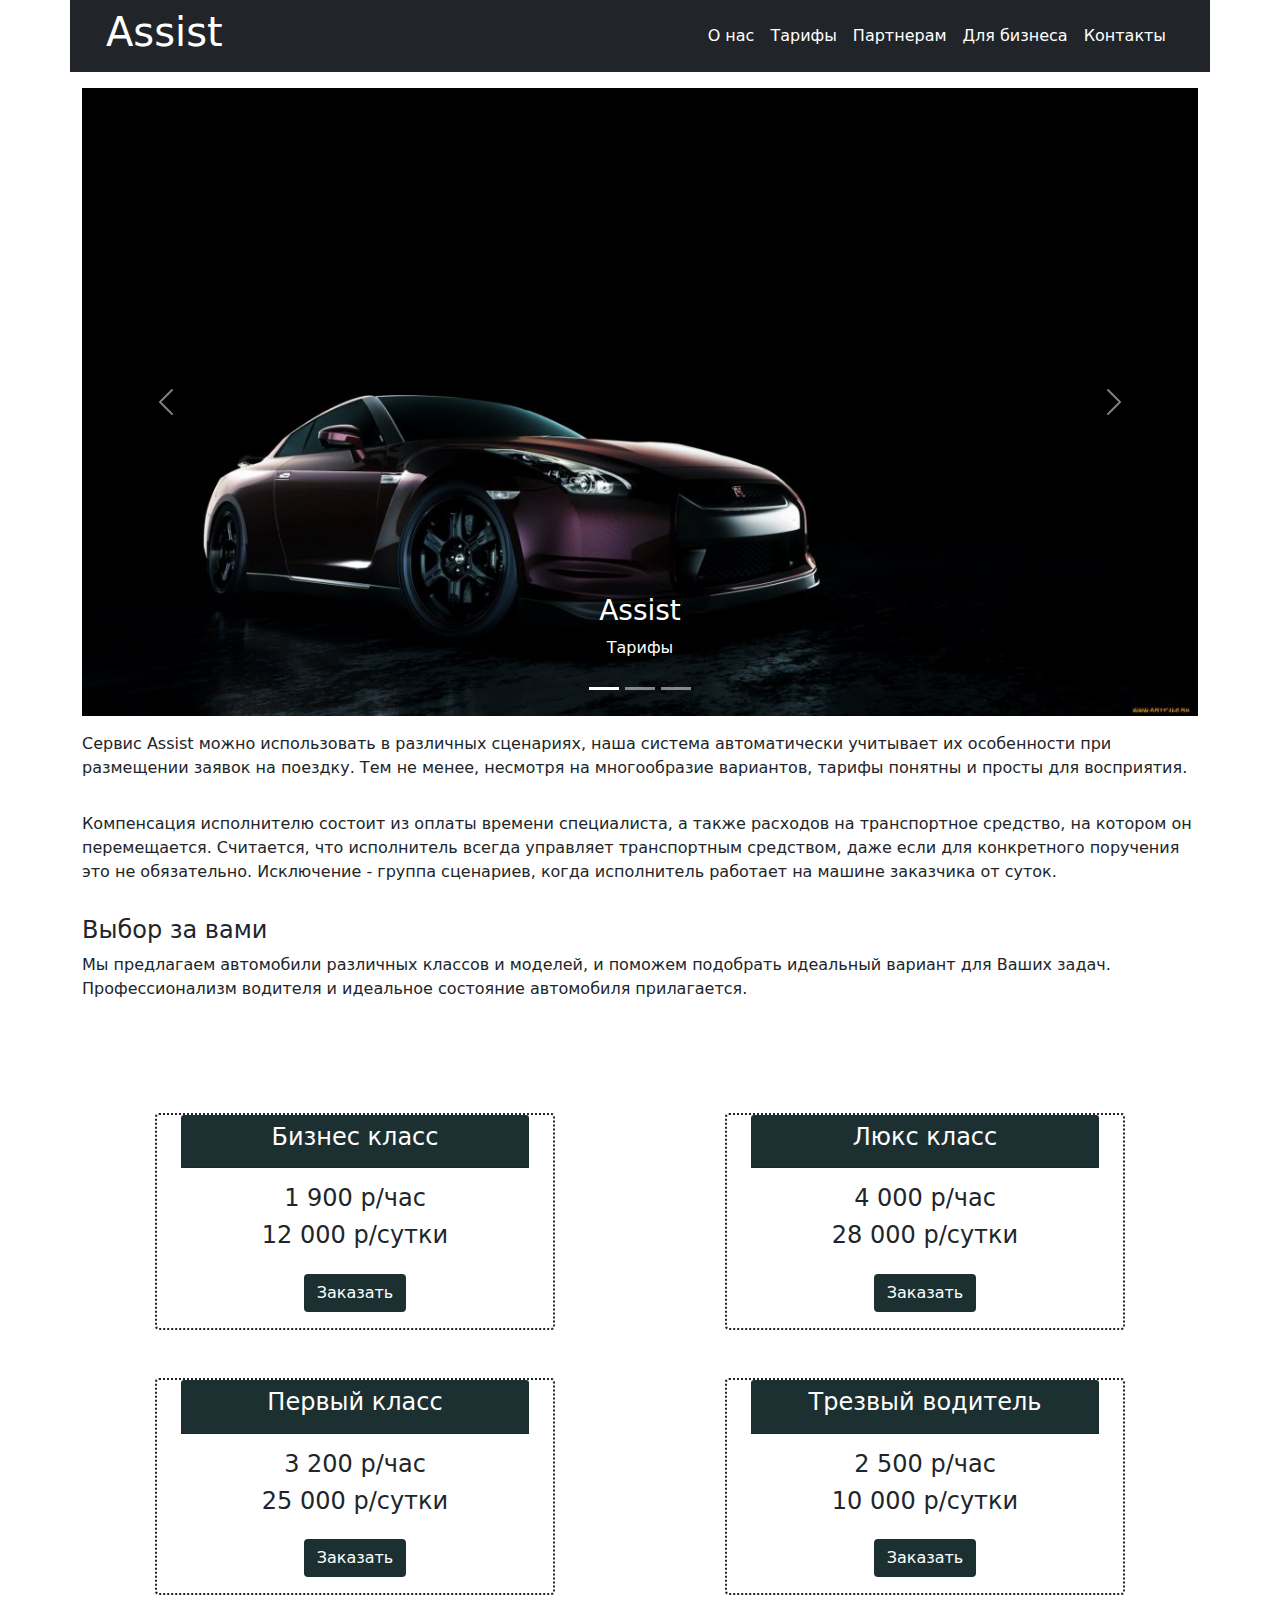
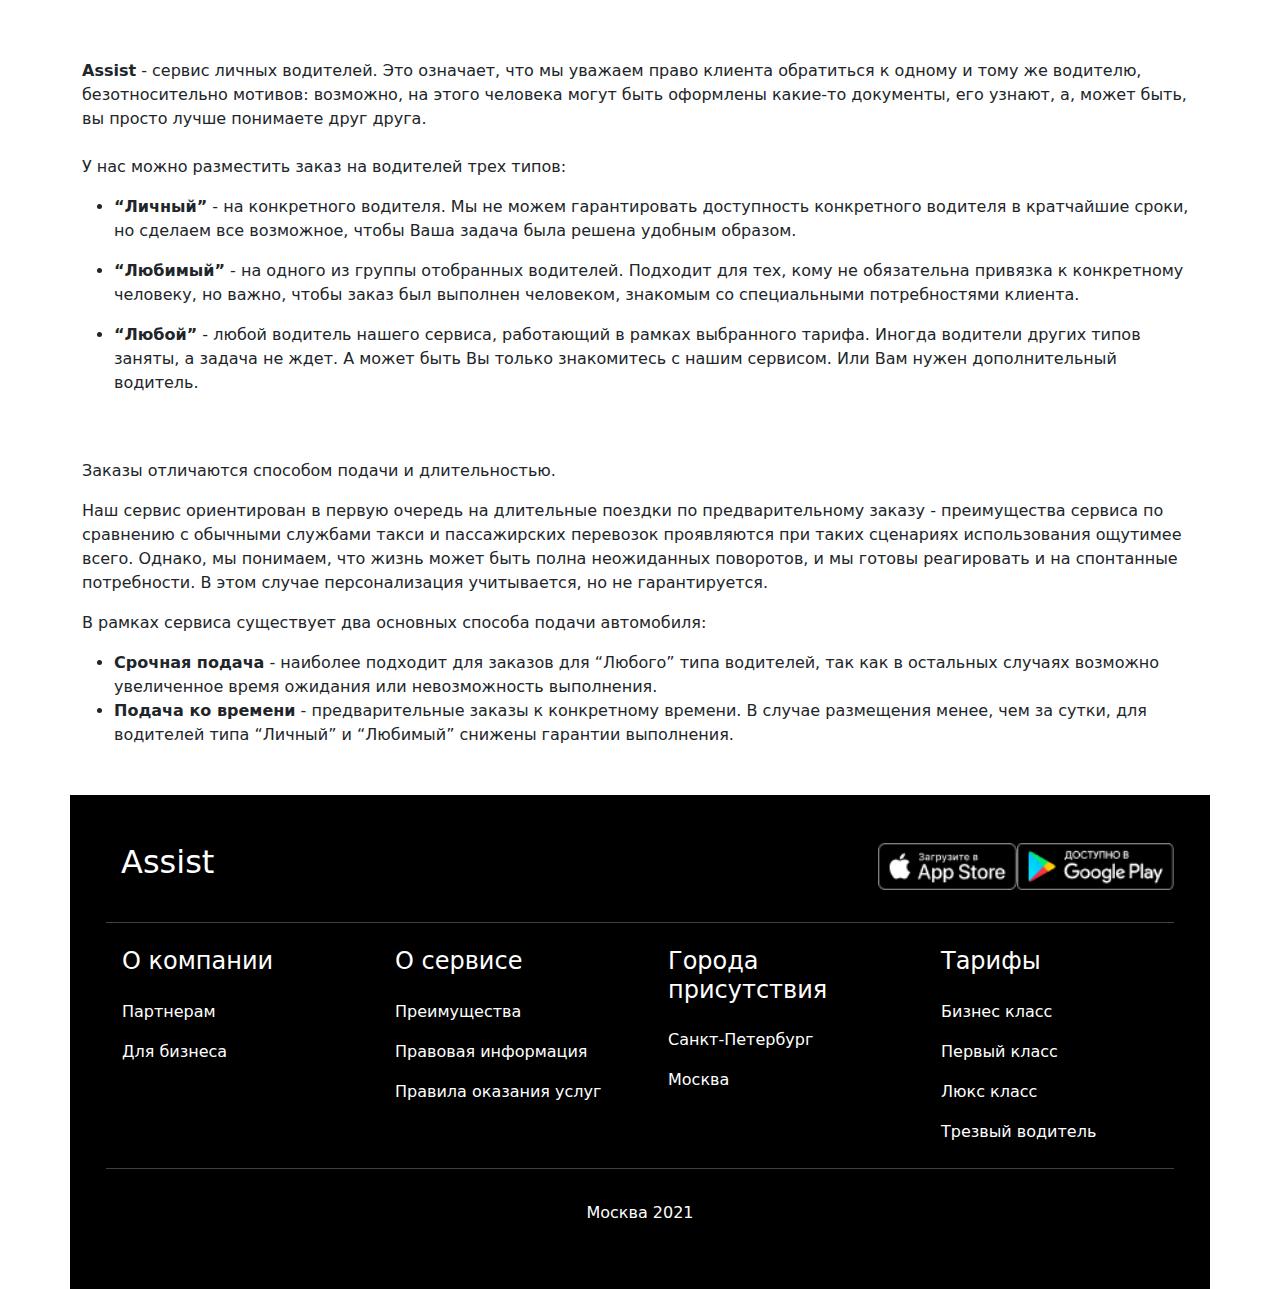
<file: Screencast/services.html>
<!DOCTYPE html>
<html>

<head>
  <meta charset="utf-8">
  <meta name="viewport" content="width=device-width, initial-scale=1">
  <title></title>
  <link rel="stylesheet" href="css/bootstrap.min.css">
  <script defer src="js/fontawesome-all.min.js"></script>
  <link rel="stylesheet" href="css/style.css">
</head>

<body>
  <div class="container">
    <div class="row d-flex align-items-center">
      <nav class="navbar navbar-expand-sm bg-dark navbar-dark">
        <div class="container-fluid">
          <a href="#" class="text-dark">
            <h1 class="text-white">Assist</h1>
          </a>
          <button class="navbar-toggler" type="button" data-bs-toggle="collapse" data-bs-target="#collapsibleNavbar">
            <span class="navbar-toggler-icon"></span>
          </button>
          <form class="d-flex">
          <div class="collapse navbar-collapse" id="collapsibleNavbar">
            <ul class="navbar-nav">
              <li class="nav-item">
                <a class="nav-link text-white" href="index.html">О нас</a>
              </li>
              <li class="nav-item">
                <a class="nav-link text-white" href="services.html">Тарифы</a>
              </li>
              <li class="nav-item">
                <a class="nav-link text-white" href="about.html">Партнерам</a>
              </li>
              <li class="nav-item">
                <a class="nav-link text-white" href="team.html">Для бизнеса</a>
              </li>
              <li class="nav-item">
                <a class="nav-link text-white" href="contacts.html">Контакты</a>
              </li>
            </ul>
          </div>
        </form>
        </div>
      </nav>

    </div>
  </div>
  <div class="container mt-3">
    <!-- Carousel -->
    <div id="demo" class="carousel slide" data-bs-ride="carousel">

      <!-- Indicators/dots -->
      <div class="carousel-indicators">
        <button type="button" data-bs-target="#demo" data-bs-slide-to="0" class="active"></button>
        <button type="button" data-bs-target="#demo" data-bs-slide-to="1"></button>
        <button type="button" data-bs-target="#demo" data-bs-slide-to="2"></button>
      </div>

      <!-- The slideshow/carousel -->
      <div class="carousel-inner">
        <div class="carousel-item active">
          <img src="img/auto 1.jpg" alt="Los Angeles" class="d-block" style="width:100%">
          <div class="carousel-caption">
            <h3>Assist</h3>
            <p>Тарифы</p>
          </div>
        </div>
        <div class="carousel-item">
          <img src="img/auto 2.jpg" alt="Chicago" class="d-block" style="width:100%">
          <div class="carousel-caption">
            <h3>Assist</h3>
            <p>Тарифы</p>
          </div>
        </div>
        <div class="carousel-item">
          <img src="img/auto 3.jpg" alt="New York" class="d-block" style="width:100%">
          <div class="carousel-caption">
            <h3>Assist</h3>
            <p>Тарифы</p>
          </div>
        </div>
      </div>

      <!-- Left and right controls/icons -->
      <button class="carousel-control-prev" type="button" data-bs-target="#demo" data-bs-slide="prev">
        <span class="carousel-control-prev-icon"></span>
      </button>
      <button class="carousel-control-next" type="button" data-bs-target="#demo" data-bs-slide="next">
        <span class="carousel-control-next-icon"></span>
      </button>
    </div>

    <div class="row">
      <div class="col-lg">
        <p class="mt-3">Сервис Assist можно использовать в различных сценариях, наша система автоматически учитывает их
          особенности при размещении заявок на поездку. Тем не менее, несмотря на многообразие вариантов, тарифы понятны
          и просты для восприятия.
        </p>
      </div>
    </div>
    <div class="row">
      <div class="col-lg">
        <p class="mt-3">Компенсация исполнителю состоит из оплаты времени специалиста, а также расходов на транспортное
          средство, на котором он перемещается. Считается, что исполнитель всегда управляет транспортным средством, даже
          если для конкретного поручения это не обязательно. Исключение - группа сценариев, когда исполнитель работает
          на машине заказчика от суток.
        </p>
      </div>
    </div>
    <div class="row">
      <div class="cil-lg">
        <h4 class="mt-3">Выбор за вами</h4>
        <p>Мы предлагаем автомобили различных классов и моделей, и поможем подобрать идеальный вариант для Ваших задач.
          Профессионализм водителя и идеальное состояние автомобиля прилагается.</p>
      </div>
    </div>

    <div class="row mt-5">
      <div class="col-lg-6 mt-5 mb-5">
        <div class="card container" style="width:400px; border: 2px dotted">
          <div class="card-header perviy">
            <h4 class=" text-white text-center">Бизнес класс</h4>
          </div>
          <div class="card-body text-center">
            <p class="card-title h4">1 900 p/час</p>
            <p class="card-text h4">12 000 р/сутки</p>
            <button type="button" class="perviy btn mt-3 text-white" data-bs-toggle="modal" data-bs-target="#myModal">
              Заказать
            </button>
            <div class="modal" id="myModal">
              <div class="modal-dialog modal-dialog-centered">
                <div class="modal-content">
                  <div class="modal-header">
                    <h4 class="modal-title">
                      <h4>Бизнес класс</h4>
                    </h4>
                    <button type="button" class="btn-close" data-bs-dismiss="modal"></button>
                  </div>
                  <div class="modal-body">
                    <h4>Заказать услугу</h4>
                    <div class="row">
                      <div class="col-lg-7"><img src="img/lycs.jpg" alt="New York" class="d-block" style="width:100%">
                      </div>
                      <div class="col-lg-5">
                        <p class="d-flex flex-row">Введите Фио:</p>
                        <input type="input" name="Введите Фио" valu="">
                        <p class="d-flex flex-row mt-2">Введите адрес заказа:</p>
                        <input type="input" name="Введите Фио" valu="">
                      </div>
                    </div>
                    <div class="container d-flex justify-content-center">
                      <div class="row">
                        <div class="col-lg">
                          <button type="button" class="btn btn-dark mt-3 text-center">Заказать</button>
                        </div>
                      </div>
                    </div>
                  </div>
                  <div class="modal-footer">
                    <button type="button" class="btn btn-danger" data-bs-dismiss="modal">Закрыть</button>
                  </div>
                </div>
              </div>
            </div>
          </div>
        </div>

        <div class="card container mt-5" style="width:400px; border: 2px dotted">
          <div class="card-header perviy">
            <h4 class=" text-white text-center">Первый класс</h4>
          </div>
          <div class="card-body text-center">
            <p class="card-title h4">3 200 p/час</p>
            <p class="card-text h4">25 000 р/сутки</p>
            <button type="button" class="perviy btn mt-3 text-white" data-bs-toggle="modal" data-bs-target="#myModal">
              Заказать
            </button>
            <div class="modal" id="myModal">
              <div class="modal-dialog modal-dialog-centered">
                <div class="modal-content">
                  <div class="modal-header">
                    <h4 class="modal-title">
                      <h4>Первый класс</h4>
                    </h4>
                    <button type="button" class="btn-close" data-bs-dismiss="modal"></button>
                  </div>
                  <div class="modal-body">
                    <h4>Заказать услугу</h4>
                    <div class="row">
                      <div class="col-lg-7"><img src="img/lycs.jpg" alt="New York" class="d-block" style="width:100%">
                      </div>
                      <div class="col-lg-5">
                        <p class="d-flex flex-row">Введите Фио:</p>
                        <input type="input" name="Введите Фио" valu="">
                        <p class="d-flex flex-row mt-2">Введите адрес заказа:</p>
                        <input type="input" name="Введите Фио" valu="">
                      </div>
                    </div>
                    <div class="container d-flex justify-content-center">
                      <div class="row">
                        <div class="col-lg">
                          <button type="button" class="btn btn-dark mt-3 text-center">Заказать</button>
                        </div>
                      </div>
                    </div>
                  </div>
                  <div class="modal-footer">
                    <button type="button" class="btn btn-danger" data-bs-dismiss="modal">Закрыть</button>
                  </div>
                </div>
              </div>
            </div>
          </div>
        </div>
      </div>
      <div class="col-lg-6 mt-5 ">
        <div class="card container" style="width:400px; border: 2px dotted">
          <div class="card-header perviy ">
            <h4 class=" text-white text-center">Люкс класс</h4>
          </div>
          <div class="card-body text-center">
            <p class="card-title h4">4 000 p/час</p>
            <p class="card-text h4">28 000 р/сутки</p>
            <button type="button" class="perviy btn mt-3 text-white" data-bs-toggle="modal" data-bs-target="#myModal">
              Заказать
            </button>
          </div>
          <div class="modal" id="myModal">
            <div class="modal-dialog modal-dialog-centered">
              <div class="modal-content">
                <div class="modal-header">
                  <h4 class="modal-title">
                    <h4>Люкс класс</h4>
                  </h4>
                  <button type="button" class="btn-close" data-bs-dismiss="modal"></button>
                </div>
                <div class="modal-body">
                  <h4>Заказать услугу</h4>
                  <div class="row">
                    <div class="col-lg-7"><img src="img/lycs.jpg" alt="New York" class="d-block" style="width:100%">
                    </div>
                    <div class="col-lg-5">
                      <p class="d-flex flex-row">Введите Фио:</p>
                      <input type="input" name="Введите Фио" valu="">
                      <p class="d-flex flex-row mt-2">Введите адрес заказа:</p>
                      <input type="input" name="Введите Фио" valu="">
                    </div>
                  </div>
                  <div class="container d-flex justify-content-center">
                    <div class="row">
                      <div class="col-lg">
                        <button type="button" class="btn btn-dark mt-3 text-center">Заказать</button>
                      </div>
                    </div>
                  </div>
                </div>
                <div class="modal-footer">
                  <button type="button" class="btn btn-danger" data-bs-dismiss="modal">Закрыть</button>
                </div>
              </div>
            </div>
          </div>
        </div>
        <div class="card container mt-5" style="width:400px; border: 2px dotted">
          <div class="card-header perviy">
            <h4 class=" text-white text-center">Трезвый водитель</h4>
          </div>
          <div class="card-body text-center">
            <p class="card-title h4">2 500 p/час</p>
            <p class="card-text h4">10 000 р/сутки</p>
            <button type="button" class="perviy btn mt-3 text-white" data-bs-toggle="modal" data-bs-target="#myModal">
              Заказать
            </button>
            <div class="modal" id="myModal">
              <div class="modal-dialog modal-dialog-centered">
                <div class="modal-content">
                  <div class="modal-header">
                    <h4 class="modal-title">
                      <h4>Трезвый водитель</h4>
                    </h4>
                    <button type="button" class="btn-close" data-bs-dismiss="modal"></button>
                  </div>
                  <div class="modal-body">
                    <h4>Заказать услугу</h4>
                    <div class="row">
                      <div class="col-lg-7"><img src="img/lycs.jpg" alt="New York" class="d-block" style="width:100%">
                      </div>
                      <div class="col-lg-5">
                        <p class="d-flex flex-row">Введите Фио:</p>
                        <input type="input" name="Введите Фио" valu="">
                        <p class="d-flex flex-row mt-2">Введите адрес заказа:</p>
                        <input type="input" name="Введите Фио" valu="">
                      </div>
                    </div>
                    <div class="container d-flex justify-content-center">
                      <div class="row">
                        <div class="col-lg">
                          <button type="button" class="btn btn-dark mt-3 text-center">Заказать</button>
                        </div>
                      </div>
                    </div>
                  </div>
                  <div class="modal-footer">
                    <button type="button" class="btn btn-danger" data-bs-dismiss="modal">Закрыть</button>
                  </div>
                </div>
              </div>
            </div>
          </div>
        </div>
      </div>
    </div>
    <div class="row">
      <div class="col-lg">
        <p class="mt-3"><strong>Assist</strong> - сервис личных водителей. Это означает, что мы уважаем право
          клиента
          обратиться к одному и тому же водителю, безотносительно мотивов: возможно, на этого человека могут быть
          оформлены какие-то документы, его узнают, а, может быть, вы просто лучше понимаете друг друга.
          <br><br>
          У нас можно разместить заказ на водителей трех типов:
        <ul>
          <li class="mt-3"><strong>“Личный”</strong> - на конкретного водителя. Мы не можем гарантировать
            доступность
            конкретного водителя в кратчайшие сроки, но сделаем все возможное, чтобы Ваша задача была решена удобным
            образом.
          </li>
          <li class="mt-3">
            <strong>“Любимый”</strong> - на одного из группы отобранных водителей. Подходит для тех, кому не
            обязательна
            привязка к конкретному человеку, но важно, чтобы заказ был выполнен человеком, знакомым со специальными
            потребностями клиента.
          </li>
          <li class="mt-3"><strong>“Любой”</strong> - любой водитель нашего сервиса, работающий в рамках выбранного
            тарифа. Иногда водители других типов заняты, а задача не ждет. А может быть Вы только знакомитесь с
            нашим
            сервисом. Или Вам нужен дополнительный водитель.
          </li>
        </ul>
        </p>
      </div>
    </div>
    <div class="row">
      <div class="col-lg mt-5">
        Заказы отличаются способом подачи и длительностью.
        <p class="mt-3">Наш сервис ориентирован в первую очередь на длительные поездки по предварительному заказу -
          преимущества сервиса по сравнению с обычными службами такси и пассажирских перевозок проявляются при таких
          сценариях использования ощутимее всего. Однако, мы понимаем, что жизнь может быть полна неожиданных
          поворотов, и
          мы готовы реагировать и на спонтанные потребности. В этом случае персонализация учитывается, но не
          гарантируется.
        </p>
        <div class="co-lg mt-3">
          В рамках сервиса существует два основных способа подачи автомобиля:
        </div>
        <ul>
          <li class="mt-3"><strong>Срочная подача</strong> - наиболее подходит для заказов для “Любого” типа
            водителей,
            так как в остальных случаях возможно увеличенное время ожидания или невозможность выполнения.
          </li>
          <li class="mt- mb-5"><strong>Подача ко времени</strong> - предварительные заказы к конкретному времени. В
            случае
            размещения менее, чем за сутки, для водителей типа “Личный” и “Любимый” снижены гарантии выполнения.
          </li>
        </ul>
      </div>

      <footer class="fotter">
        <div class="container-fluid mb-3  text-white">
          <div class="row">
            <div class="col-lg-6 mt-5 mb-3">
              <h2 style="padding-left: 15px">Assist</h2>
            </div>
            <div class="col-lg-6 d-flex flex-row-reverse mt-5 mb-3">
              <img src="img/googleplay 1.png" alt="Приложение">
              <img src="img/appstore 1.png" alt="Приложение">
            </div>
          </div>
          <hr>
          <div class="row">
            <div class="col-lg-3">
              <ul class="nav flex-column">
                <li class="nav-item ">
                  <a class="nav-link  text-white">
                    <h4>О компании</h4>
                  </a>
                </li>
                <li class="nav-item">
                  <a class="nav-link text-white" href="#">Партнерам</a>
                </li>
                <li class="nav-item">
                  <a class="nav-link text-white" href="#">Для бизнеса</a>
                </li>
              </ul>
            </div>
            <div class="col-lg-3">
              <ul class="nav flex-column">
                <li class="nav-item">
                  <a class="nav-link text-white">
                    <h4>О сервисе</h4>
                  </a>
                </li>
                <li class="nav-item">
                  <a class="nav-link text-white" href="#">Преимущества</a>
                </li>
                <li class="nav-item">
                  <a class="nav-link text-white" href="#">Правовая информация</a>
                </li>
                <li class="nav-item">
                  <a class="nav-link text-white" href="#">Правила оказания услуг</a>
                </li>
              </ul>
            </div>
            <div class="col-lg-3">
              <ul class="nav flex-column">
                <li class="nav-item">
                  <a class="nav-link text-white">
                    <h4>Города присутствия</h4>
                  </a>
                </li>
                <li class="nav-item">
                  <a class="nav-link text-white" href="#"> Санкт-Петербург </a>
                </li>
                <li class="nav-item">
                  <a class="nav-link text-white" href="#"> Москва</a>
                </li>
              </ul>
            </div>
            <div class="col-lg-3">
              <ul class="nav flex-column">
                <li class="nav-item">
                  <a class="nav-link text-white">
                    <h4>Тарифы</h4>
                  </a>
                </li>
                <li class="nav-item">
                  <a class="nav-link text-white" href="#">Бизнес класс</a>
                </li>
                <li class="nav-item">
                  <a class="nav-link text-white" href="#">Первый класс</a>
                </li>
                <li class="nav-item">
                  <a class="nav-link text-white" href="#">Люкс класс</a>
                </li>
                <li class="nav-item">
                  <a class="nav-link text-white" href="#">Трезвый водитель</a>
                </li>
              </ul>
            </div>
          </div>
          <hr>
          <div class="row ">
            <div class="col-lg text-center mt-3 mb-5">
              Москва 2021
            </div>
          </div>
        </div>
      </footer>
    </div>
    <script src="js/bootstrap.bundle.min.js"></script>
</body>

</html>
</file>
<file: Screencast/css/style.css>
.haha {
height: 600px;
background-image: url("../img/auto.jpg");
}

.hehe{
    
    background-color: #1D3031;
}
.perviy{
    background-color: #1D3031;
}

.fotter{
    background-color: black;
}
</file>
